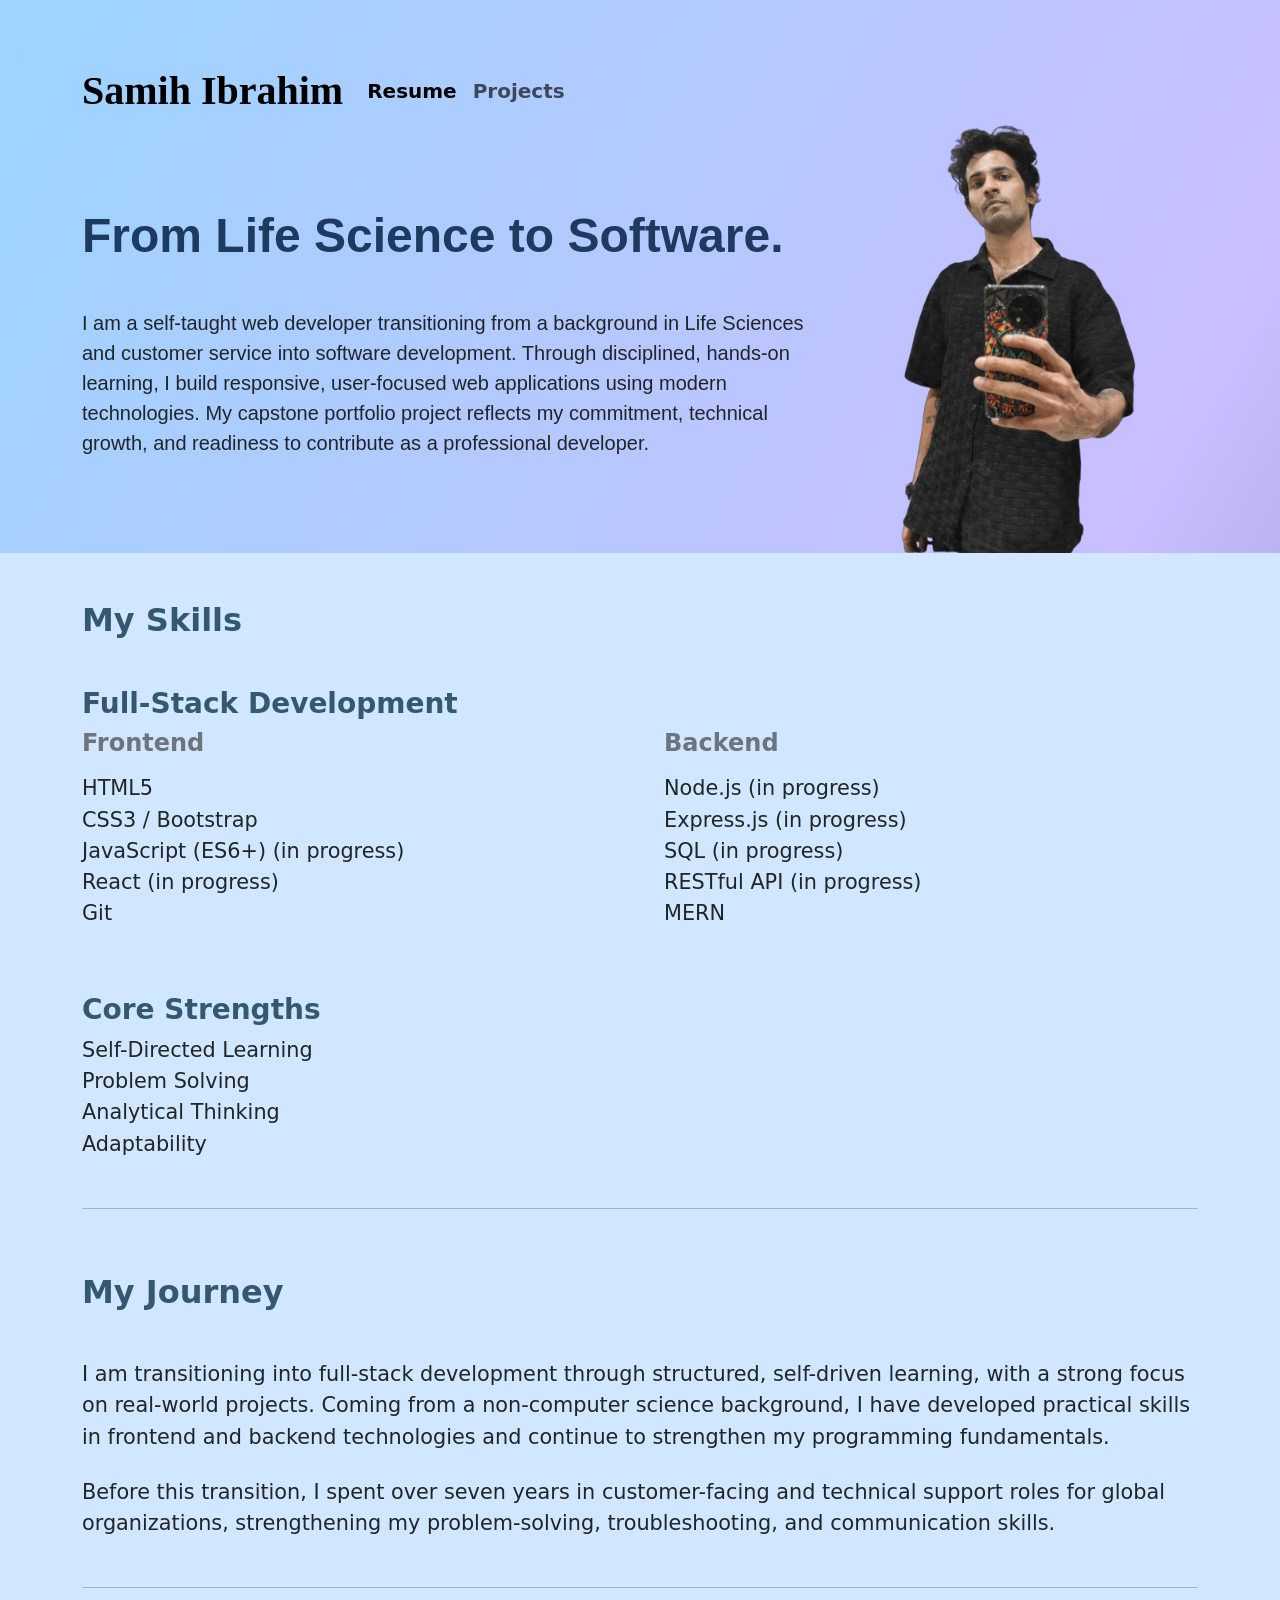
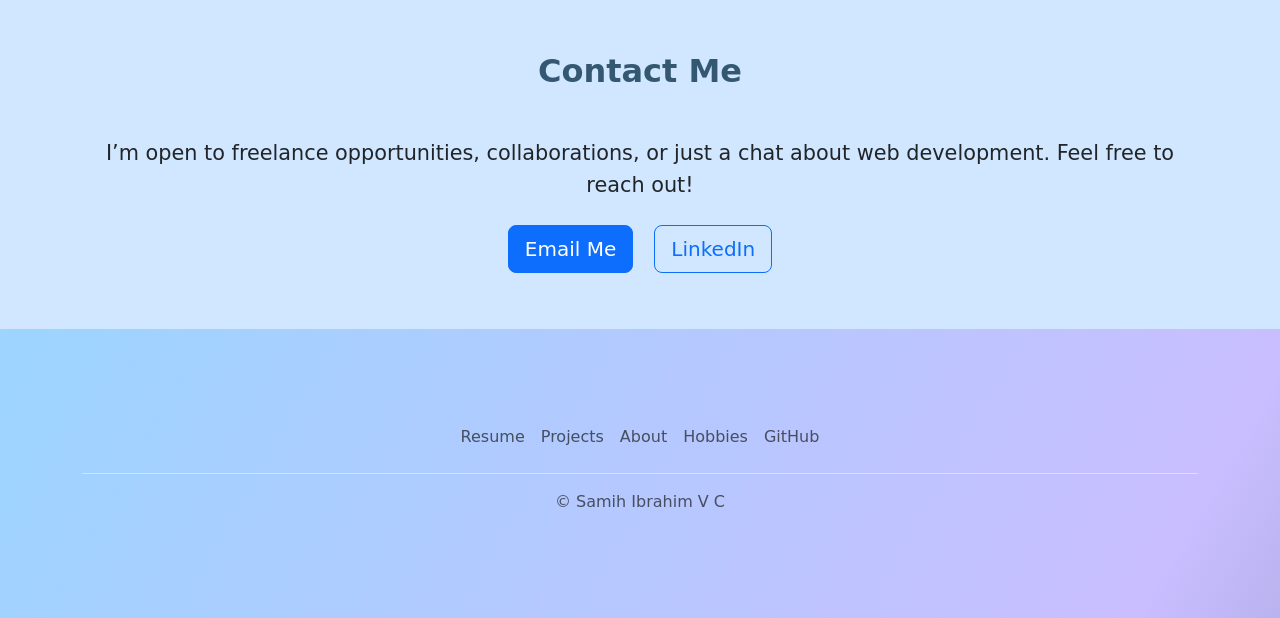
<file: index.html>
<!DOCTYPE html>
<html lang="en">
<head>
    <meta charset="UTF-8">
    <meta name="viewport" content="width=device-width, initial-scale=1.0">
    <title>Document</title>
    <link href="https://cdn.jsdelivr.net/npm/bootstrap@5.3.8/dist/css/bootstrap.min.css" rel="stylesheet" integrity="sha384-sRIl4kxILFvY47J16cr9ZwB07vP4J8+LH7qKQnuqkuIAvNWLzeN8tE5YBujZqJLB" crossorigin="anonymous">
    <link href="./style.css" rel="stylesheet"/>
</head>

<body>
    <!-- section1-hero intro -->
     <section class=" pt-5 gradient-background">
        <div class="container">
            <nav class="navbar navbar-expand-lg ">
                <div class="container-fluid nav-padding">
                    <a class="navbar-brand fw-bold fs-1 serif" href="#">Samih Ibrahim</a>
                    <button class="navbar-toggler" type="button" data-bs-toggle="collapse" data-bs-target="#navbarNavAltMarkup" aria-controls="navbarNavAltMarkup" aria-expanded="false" aria-label="Toggle navigation">
                    <span class="navbar-toggler-icon"></span>
                    </button>
                    <div class="collapse navbar-collapse" id="navbarNavAltMarkup">
                        <div class="navbar-nav fw-semibold fs-5">
                            <a class="nav-link active" aria-current="page" href="./Pubilc/Resume.html">Resume</a>
                            <a class="nav-link" href="#">Projects</a>
                        </div>
                    </div>
                </div>
            </nav>
            <div class="row flex-lg-row-reverse align-items-center g-5"> 
                <div class="col-10 col-sm-8 col-lg-4 mt-3"> 
                    <img src="./Assets/Images/profile pic 3.PNG" 
                        class="d-block mx-lg-auto img-fluid" 
                        alt="Bootstrap Themes" 
                        loading="lazy"> 
                </div> 
                <div class="col-lg-8 sans-serif"> 
                    <h1 class="display-5 fw-bold lh-1 ">From Life Science to Software.</h1> 
                    <p class="lead mt-5 mt-lg-5">I am a self-taught web developer transitioning from a background in Life Sciences and customer service into software development. Through disciplined, hands-on learning, I build responsive, user-focused web applications using modern technologies. My capstone portfolio project reflects my commitment, technical growth, and readiness to contribute as a professional developer.</p> 
                </div> 
            </div> 
        </div>

     </section>

    <!-- section-Skills -->
     <section class="py-5 section-light">
        <div class="container san-serif">
            <h2 class="fs-2 fw-bold ">My Skills</h2>
            <h3 class="fs-3 fw-bold mt-5">Full-Stack Development</h3>
            <div class="row g-5">
                <div class="col-lg-6">
                    <h4 class="pb-2 text-secondary fw-semibold">Frontend</h4>
                    <ul class="list-unstyled item-size">
                    <li >HTML5</li>
                    <li >CSS3 / Bootstrap</li>
                    <li >JavaScript (ES6+) (in progress)</li>
                    <li >React (in progress)</li>
                    <li >Git</li>
                    </ul>
                </div>

                <div class="col-lg-6">
                    <h4 class="pb-2 text-secondary fw-semibold">Backend</h4>
                    <ul class="list-unstyled item-size">
                    <li >Node.js (in progress)</li>
                    <li >Express.js (in progress)</li>
                    <li >SQL (in progress)</li>
                    <li >RESTful API (in progress)</li>
                    <li>MERN</li>
                    </ul>
                </div>
            </div>
            <div class="my-5">
                <h3 class="fs-3 fw-bold">Core Strengths</h3>
                <ul class="list-unstyled item-size">
                <li >Self-Directed Learning</li>
                <li >Problem Solving</li>
                <li >Analytical Thinking</li>
                <li >Adaptability</li>
                </ul>
            </div>
            <hr>
        </div>
     </section>

    <!-- section-My Journey-->
     <section class="pb-5 section-light">
        <div class="container san-serif " >
            <h2 class="fs-2 fw-bold mb-5">My Journey</h2>
            <p class="item-size mb-4">
                I am transitioning into full-stack development through structured, self-driven learning, with a strong focus on real-world projects. Coming from a non-computer science background, I have developed practical skills in frontend and backend technologies and continue to strengthen my programming fundamentals.
            </p>

            <p class="item-size mb-5">
                Before this transition, I spent over seven years in customer-facing and technical support roles for global organizations, strengthening my problem-solving, troubleshooting, and communication skills.
            </p>

        <hr>
        </div>
        
     </section>
    <!-- section-Contact ME -->
     <section class="pb-5 section-light" id="contact">
        <div class="container san-serif text-center">
            <h2 class="fs-2 fw-bold mb-5">Contact Me</h2>
            <p class="mb-4 item-size">I’m open to freelance opportunities, collaborations, or just a chat about web development. Feel free to reach out!</p>
            <a href="mailto:samihvc02@gmail.com" class="btn btn-primary btn-lg mx-2 mb-2">Email Me</a>
            <a href="https://github.com/samihvc02/My-Portfolio" target="_blank" class="btn btn-outline-primary btn-lg mx-2 mb-2">LinkedIn</a>

        </div>

     </section>


    <!-- section-Footer -->
     <section class="py-5 gradient-background">
        <div class="container"> 
            <footer class="py-3 my-4"> 
                <ul class="nav justify-content-center border-bottom pb-3 mb-3"> 
                    <li class="nav-item">
                        <a href="#" class="nav-link px-2 text-body-secondary">Resume</a>
                    </li> 
                    <li class="nav-item">
                        <a href="#" class="nav-link px-2 text-body-secondary">Projects</a>
                    </li> 
                    <li class="nav-item">
                        <a href="#" class="nav-link px-2 text-body-secondary">About</a>
                    </li> 
                    <li class="nav-item">
                        <a href="#" class="nav-link px-2 text-body-secondary">Hobbies</a>
                    </li>
                    <li class="nav-item">
                        <a href="https://github.com/samihvc02/My-Portfolio" class="nav-link px-2 text-body-secondary">GitHub</a>
                    </li>
                </ul> 
                <p class="text-center text-body-secondary">© Samih Ibrahim V C</p> 
            </footer> 
        </div>
     </section>

    <!-- script -->
    <script src="https://cdn.jsdelivr.net/npm/bootstrap@5.3.8/dist/js/bootstrap.bundle.min.js" integrity="sha384-FKyoEForCGlyvwx9Hj09JcYn3nv7wiPVlz7YYwJrWVcXK/BmnVDxM+D2scQbITxI" crossorigin="anonymous"></script>

</body>
</html>





























































</html>
</file>
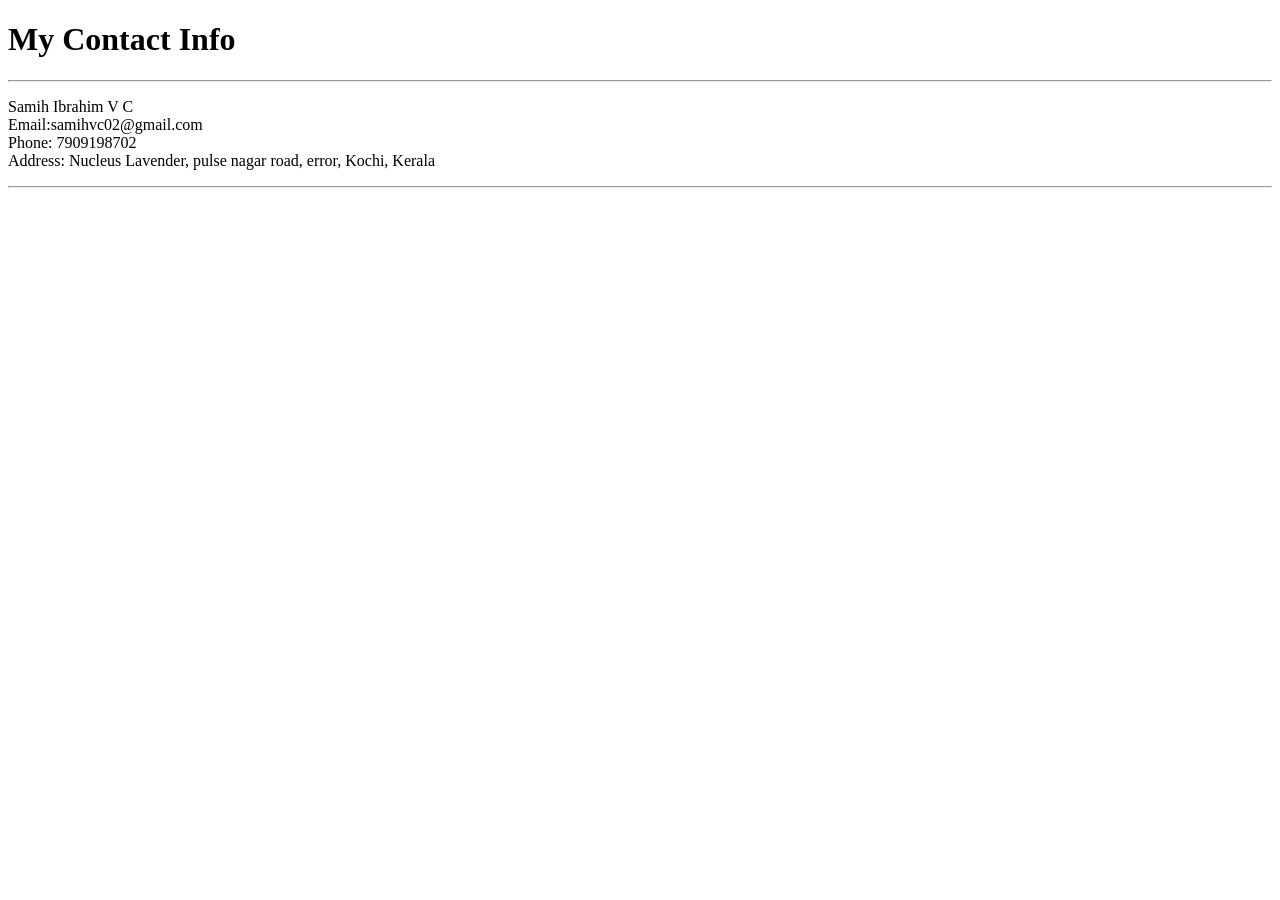
<file: Pubilc/Contact_Me.html>
<!DOCTYPE html>
<html>
    <head>
        <meta charset="UTF-8"/>
        <title>Contact Me</title>
    </head>
    <body>
        <h1>My Contact Info</h1>
        <hr/>
        <p>
            Samih Ibrahim V C <br>Email:samihvc02@gmail.com <br/> Phone: 7909198702 <br/> Address: Nucleus Lavender, pulse nagar road, error, Kochi, Kerala
        </p>
        <hr/>
    </body>
</html>
</file>
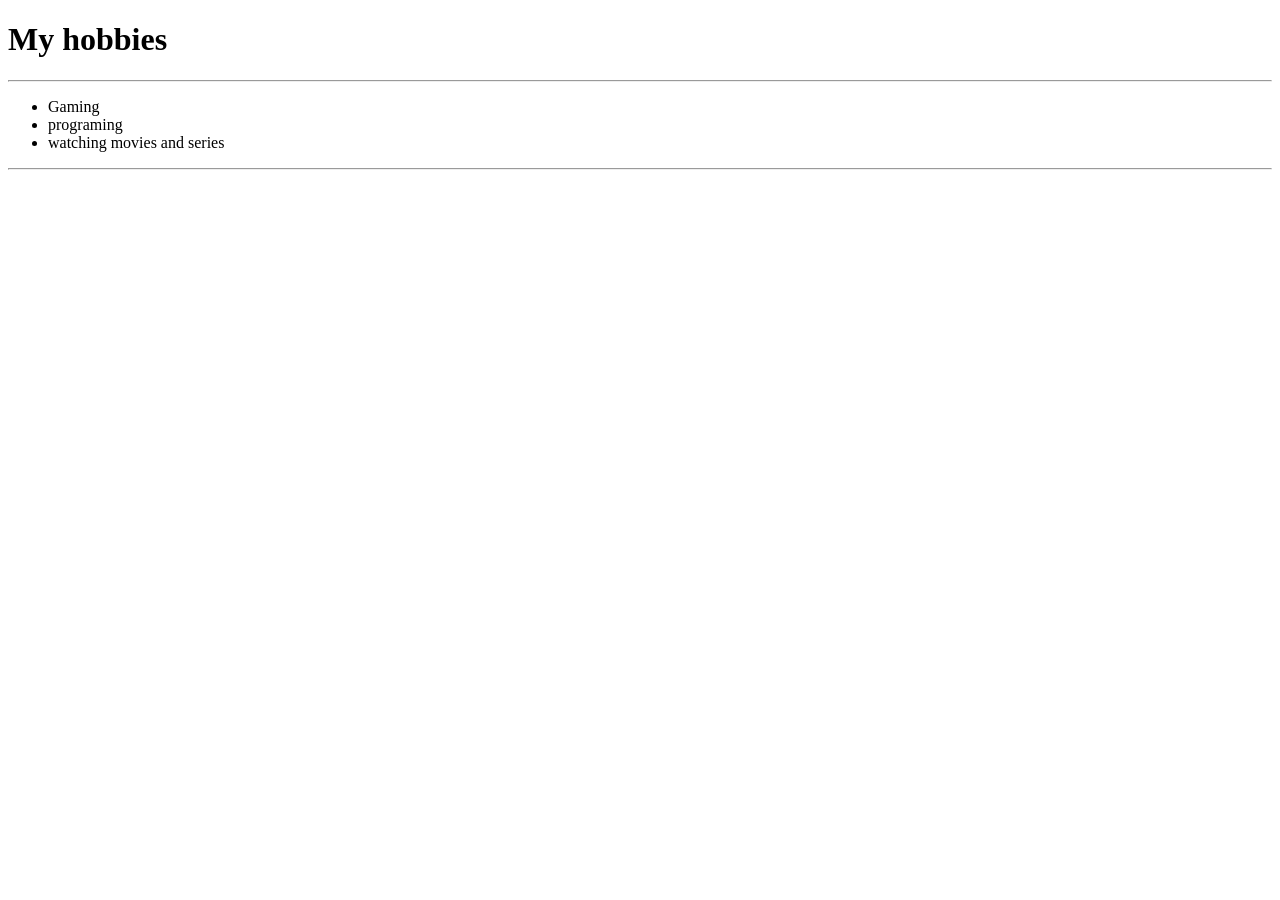
<file: Pubilc/hobbies.html>
<!DOCTYPE html>
<html lang="eng-US">
    <head>
        <meta charset="UTF-8"/>
        <title>Hobbies</title>
    </head>
    <body>
        <h1>My hobbies</h1>
        <hr/>
        <ul>
            <li>Gaming</li>
            <li>programing</li>
            <li>watching movies and series</li>
        </ul>
        <hr/>
    </body>
</html>
</file>
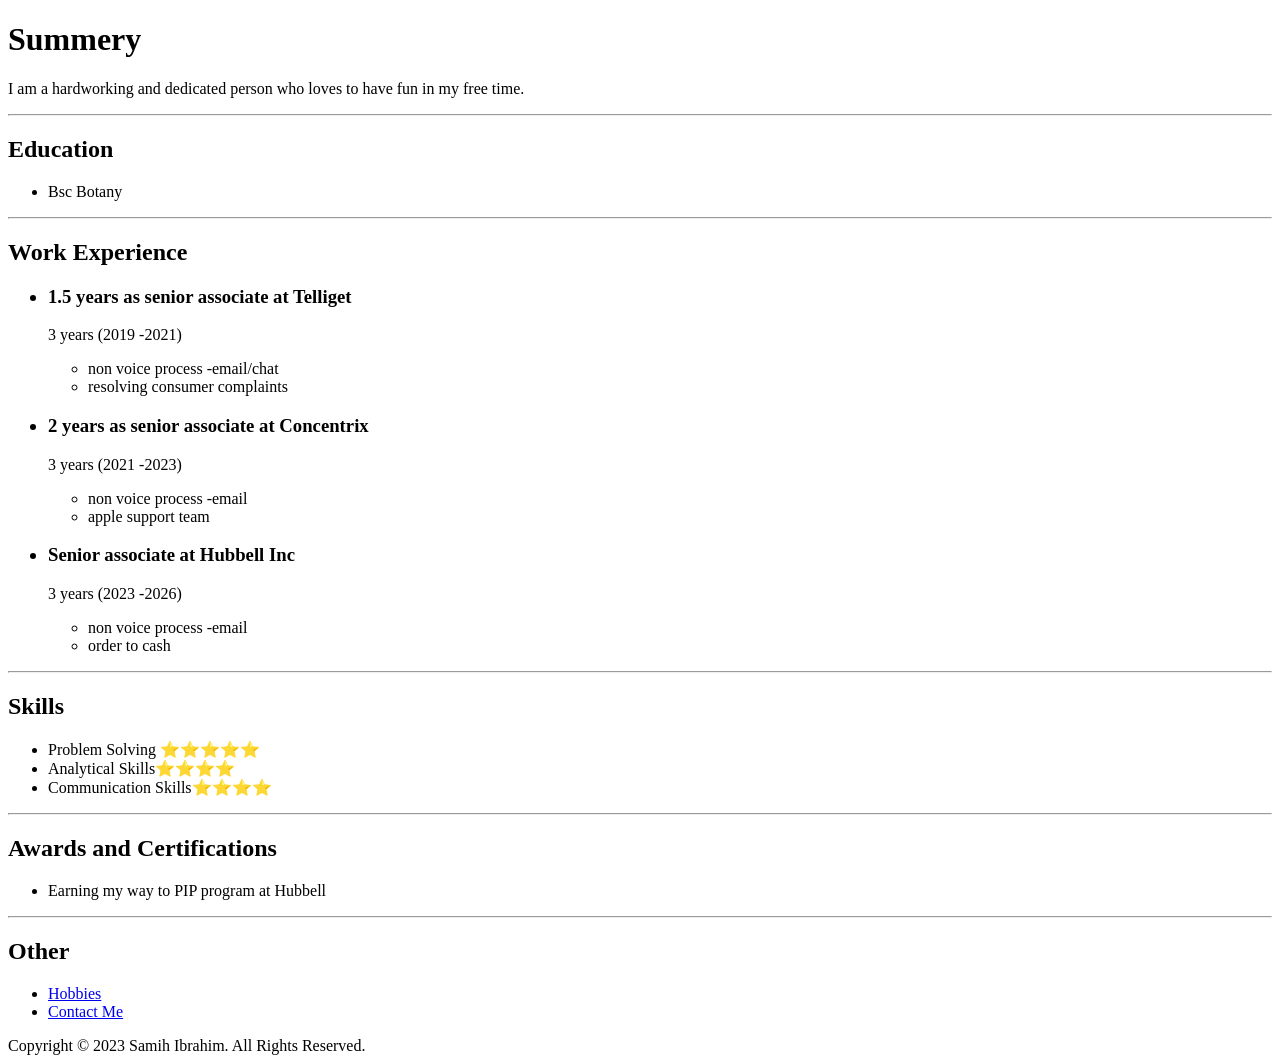
<file: Pubilc/Resume.html>
<!doctype html>
<html lang="eng-US">
  <head>
    <meta charset="UTF-8" />
    <title>My Resume</title>
  </head>
  <body>
    <h1>Summery</h1>
    <p>
      I am a hardworking and dedicated person who loves to have fun in my free
      time.
    </p>
    <hr />
    <h2>Education</h2>
    <ul>
      <li>Bsc Botany</li>
    </ul>
    <hr />
    <h2>Work Experience</h2>
    <ul>
      <h3><li>1.5 years as senior associate at Telliget</li></h3>
      <p>3 years (2019 -2021)</p>
      <ul>
        <li>non voice process -email/chat</li>
        <li>resolving consumer complaints</li>
      </ul>
      <h3><li>2 years as senior associate at Concentrix</li></h3>
      <p>3 years (2021 -2023)</p>
      <ul>
        <li>non voice process -email</li>
        <li>apple support team</li>
      </ul>
      <h3><li>Senior associate at Hubbell Inc</li></h3>
      <p>3 years (2023 -2026)</p>
      <ul>
        <li>non voice process -email</li>
        <li>order to cash</li>
      </ul>
    </ul>
    <hr />

    <h2>Skills</h2>
    <ul>
      <li>Problem Solving ⭐⭐⭐⭐⭐</li>
      <li>Analytical Skills⭐⭐⭐⭐</li>
      <li>Communication Skills⭐⭐⭐⭐</li>
    </ul>

    <hr />
    <h2>Awards and Certifications</h2>
    <ul>
      <li>Earning my way to PIP program at Hubbell</li>
    </ul>
    <hr />
    <h2>Other</h2>
    <ul>
      <li><a href="./Public/hobbies.html">Hobbies</a></li>
      <li><a href="./Public/Contact_Me.html">Contact Me</a></li>
    </ul>

    <footer>Copyright © 2023 Samih Ibrahim. All Rights Reserved.</footer>
  </body>
</html>
</file>
<file: style.css>
.gradient-background {
  background: linear-gradient(300deg, #355872, #c9beff, #9cd5ff);
  background-size: 180% 180%;
  animation: gradient-animation 18s ease infinite;
}

@keyframes gradient-animation {
  0% {
    background-position: 0% 50%;
  }
  50% {
    background-position: 100% 50%;
  }
  100% {
    background-position: 0% 50%;
  }
}

.sans-serif {
  font-family: sans-serif;
}

.serif {
  font-family: serif;
}

.nav-padding {
  padding: 0;
}

.item-size {
  font-size: 1.3rem;
}

.listitem-size > li {
  margin-bottom: 1rem;
}

.section-light {
  background-color: #d0e7ff;
}

h2,
h3 {
  color: #355872;
}
h1 {
  color: #1e3a5f;
}
</file>
